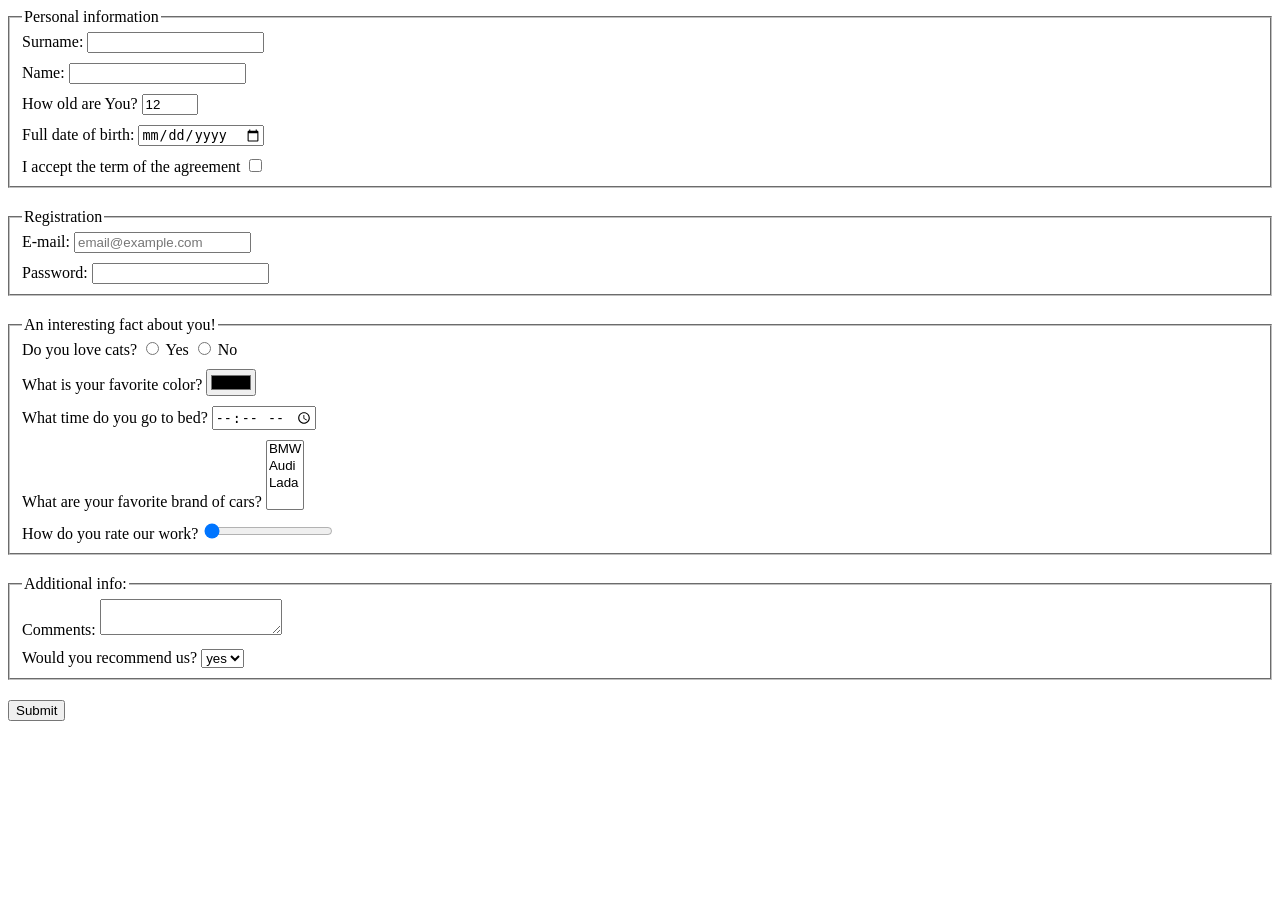
<file: index.html>
<!doctype html><html lang="en"><head><meta charset="UTF-8"><meta name="viewport" content="width=device-width, user-scalable=no, initial-scale=1.0, maximum-scale=1.0, minimum-scale=1.0"><meta http-equiv="X-UA-Compatible" content="ie=edge"><title>HTML Form</title><link rel="stylesheet" href="style.3724f88d.css"></head><body> <form action="https://mate-academy-form-lesson.herokuapp.com/create-application" method="post"> <fieldset class="fieldset"> <legend>Personal information</legend> <div class="formField"> <label for="surname">Surname:</label> <input type="text" name="surname" id="surname" autocomplete="off" required> </div> <div class="formField"> <label for="name">Name:</label> <input type="text" name="name" id="name" autocomplete="off" required> </div> <div class="formField"> <label for="years">How old are You?</label> <input type="number" name="years" value="12" min="1" max="100" id="years"> </div> <div class="formField"> <label for="birthday">Full date of birth:</label> <input type="date" name="birthday" id="birthday" required> </div> <div class="formField"> <label for="terms">I accept the term of the agreement</label> <input type="checkbox" name="terms" id="terms"> </div> </fieldset> <fieldset class="fieldset"> <legend>Registration</legend> <div class="form-field"> <label for="email">E-mail:</label> <input type="email" name="email" id="email" placeholder="email@example.com"> </div> <div class="formField"> <label for="password">Password:</label> <input type="password" name="password" minlength="5" maxlength="30" id="password" required> </div> </fieldset> <fieldset class="fieldset"> <legend>An interesting fact about you!</legend> <div class="formField"> Do you love cats? <label> <input type="radio" name="cats"> Yes </label> <label> <input type="radio" name="cats"> No </label> </div> <div class="formField"> <label for="color">What is your favorite color?</label> <input type="color" name="color" id="color"> </div> <div class="formField"> <label for="time">What time do you go to bed?</label> <input type="time" name="time" id="time"> </div> <div class="formField"> What are your favorite brand of cars? <select name="cars" required multiple> <option value="1">BMW</option> <option value="2">Audi</option> <option value="3">Lada</option> </select> </div> <div class="formField"> <label for="rating">How do you rate our work?</label> <input type="range" name="rating" id="rating" min="1" max="1"> </div> </fieldset> <fieldset class="fieldset"> <legend>Additional info:</legend> <div class="formField"> Comments: <textarea name="comments"></textarea> </div> <div class="formField"> Would you recommend us? <select name="choice"> <option value="yes">yes</option> <option value="no">no</option> </select> </div> </fieldset> <button type="submit">Submit</button> </form> <script type="text/javascript" src="main.5883b77c.js"></script> </body></html>
</file>
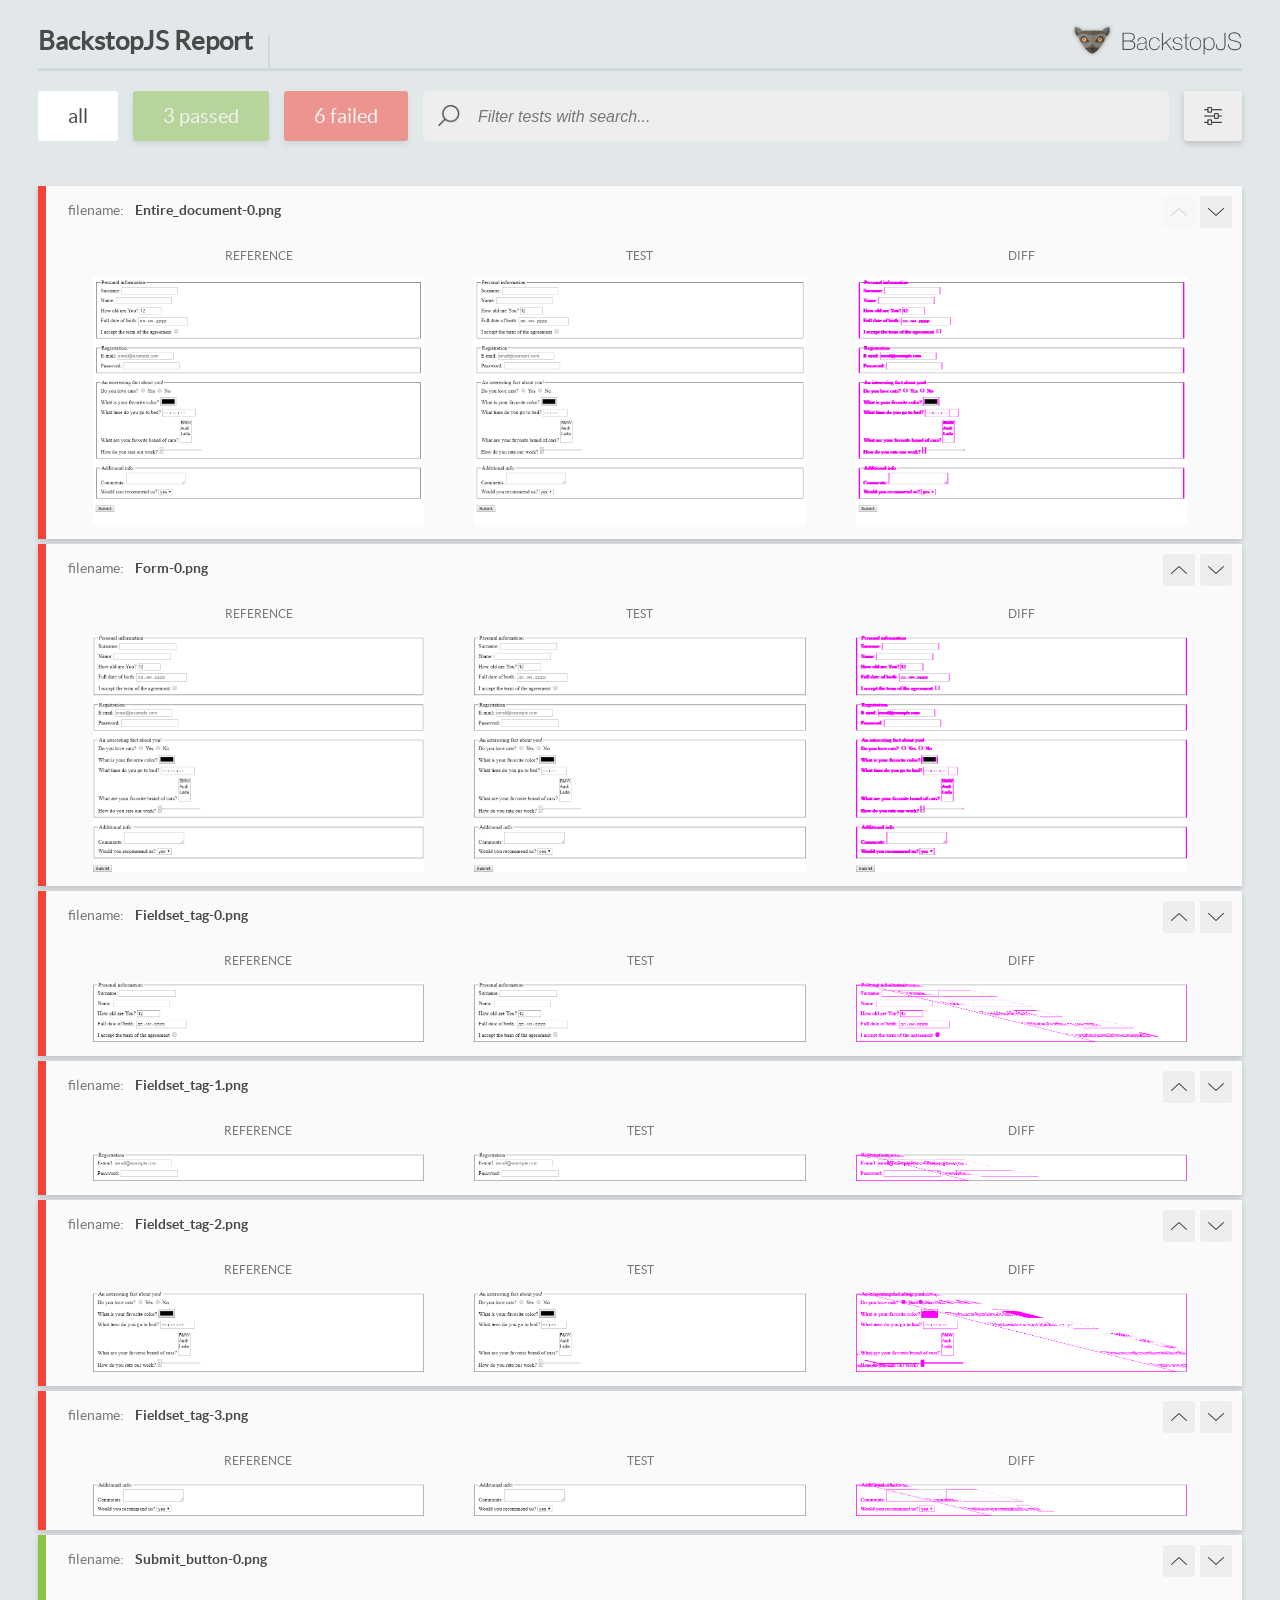
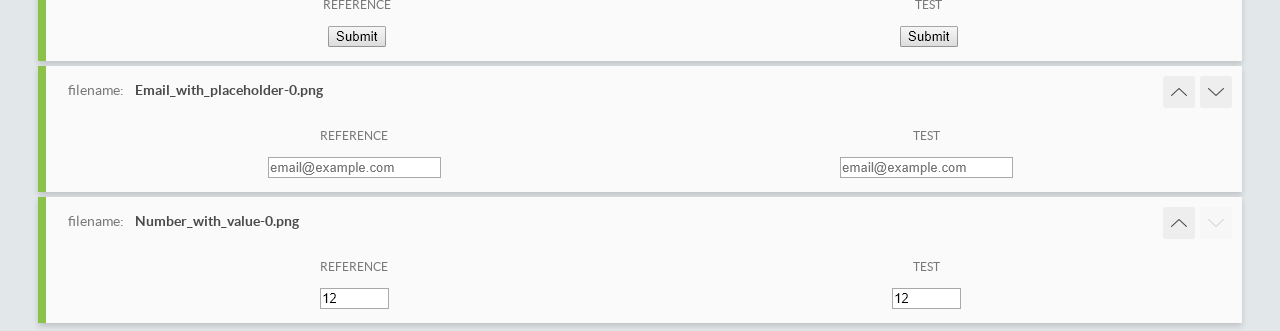
<file: report/html_report/index.html>
<!DOCTYPE html>
<html>
  <head>
    <meta charset="utf-8">
    <title>BackstopJS Report</title>

    <style>
      @font-face {
          font-family: 'latoregular';
          src: url('./assets/fonts/lato-regular-webfont.woff2') format('woff2'),
              url('./assets/fonts/lato-regular-webfont.woff') format('woff');
          font-weight: 400;
          font-style: normal;
      }
      @font-face {
          font-family: 'latobold';
          src: url('./assets/fonts/lato-bold-webfont.woff2') format('woff2'),
              url('./assets/fonts/lato-bold-webfont.woff') format('woff');
          font-weight: 700;
          font-style: normal;
      }

      .ReactModal__Body--open {
          overflow: hidden;
      }
      .ReactModal__Body--open .header {
        display: none;
      }

    </style>
  </head>
  <body style="background-color: #E2E7EA">
    <div id="root">

    </div>
    <script type="text/javascript">
      function report (report) { // eslint-disable-line no-unused-vars
        window.tests = report;
      }
    </script>
    <script type="text/javascript" src="config.js"></script>
    <script type="text/javascript" src="index_bundle.js"></script>
  </body>
</html>
</file>
<file: style.3724f88d.css>
.fieldset{margin:20px 0}.formField{margin:10px 0}.fieldset:first-of-type,.formField:first-of-type{margin-top:0}.formField:last-of-type{margin-bottom:0}
/*# sourceMappingURL=style.3724f88d.css.map */
</file>
